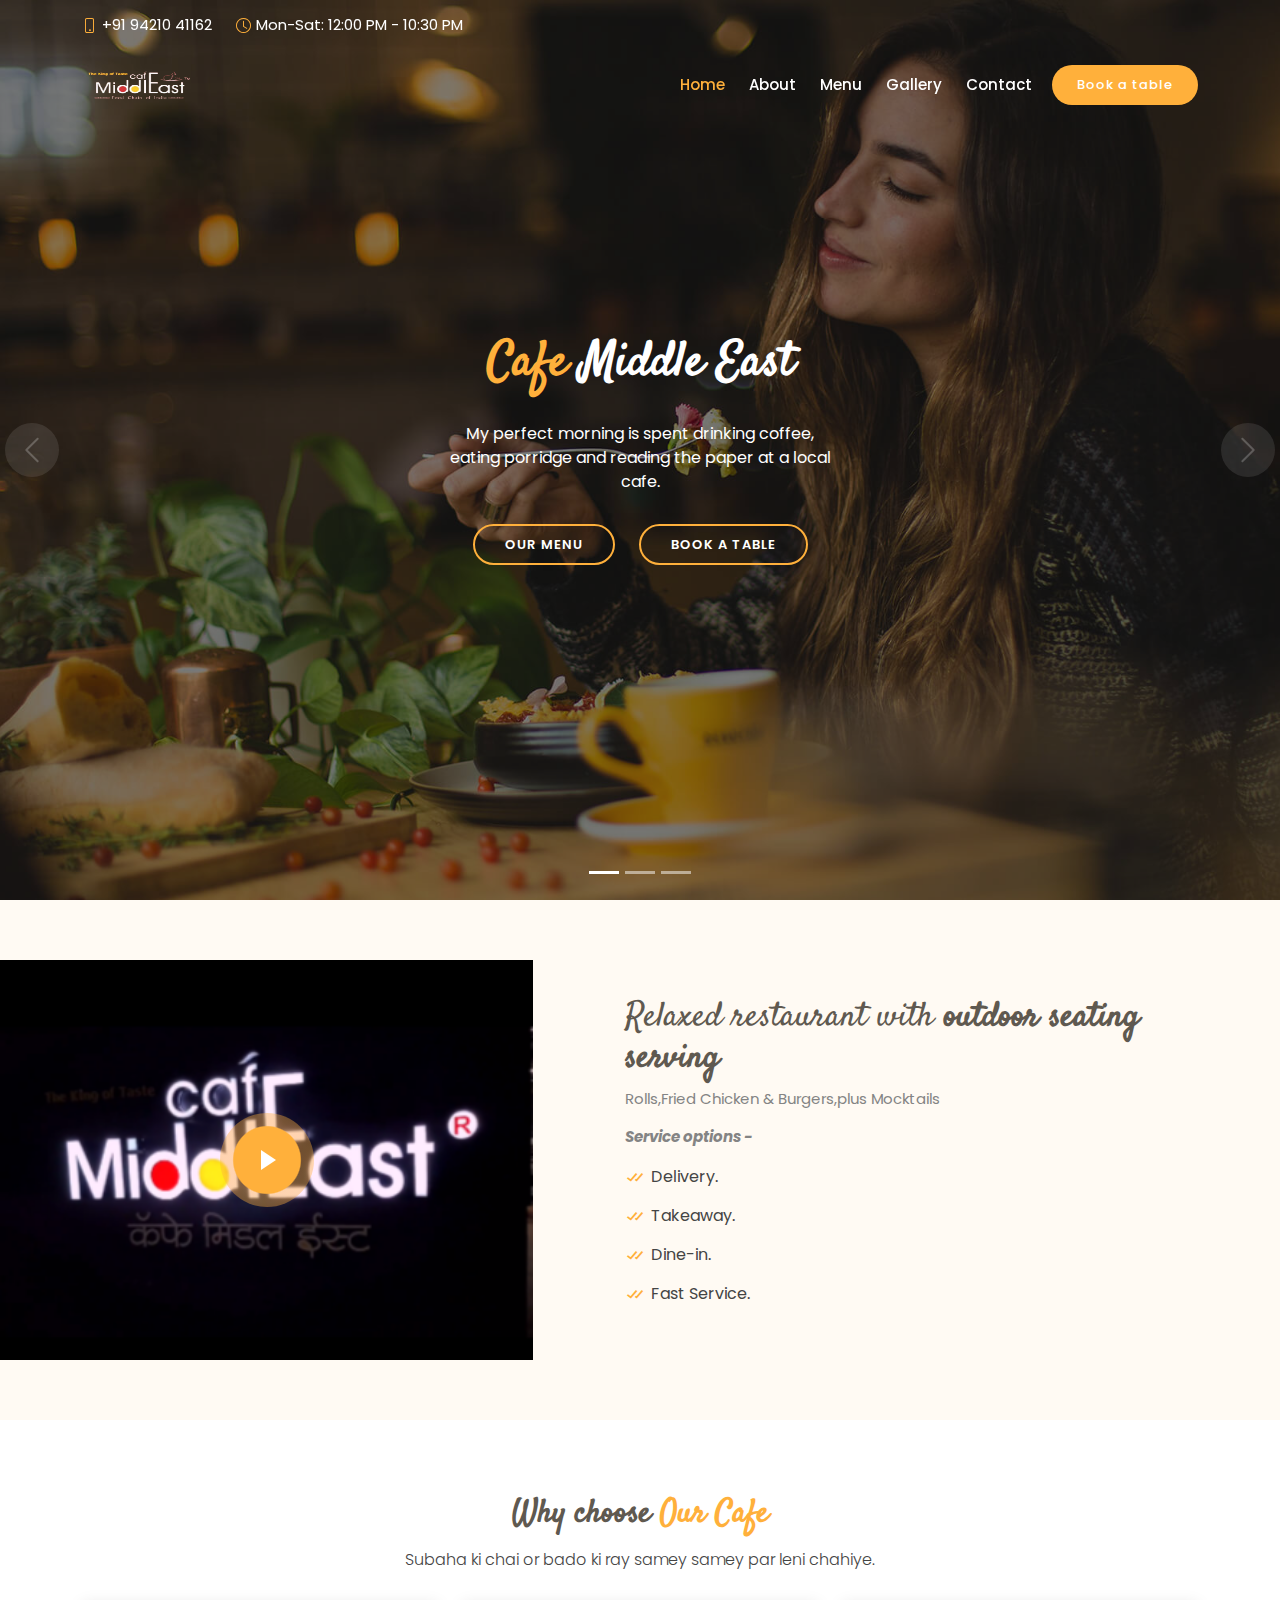
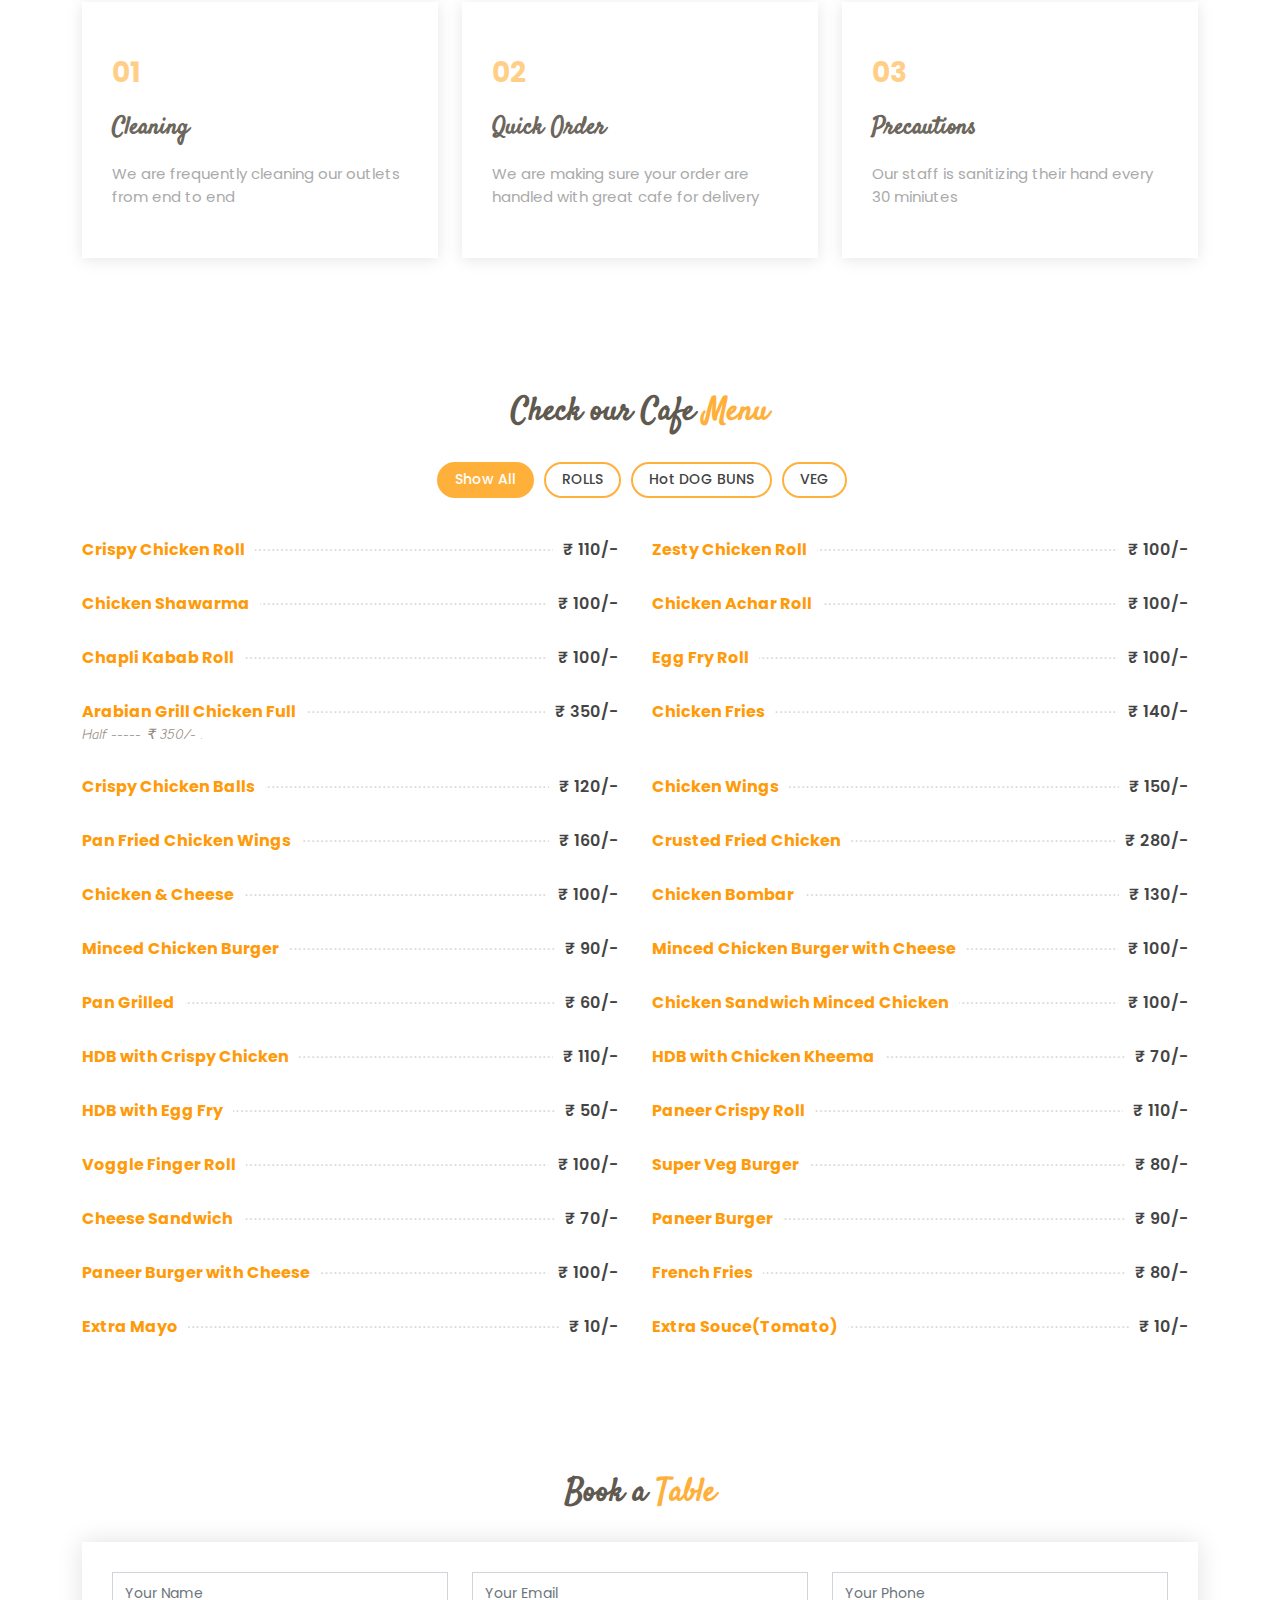
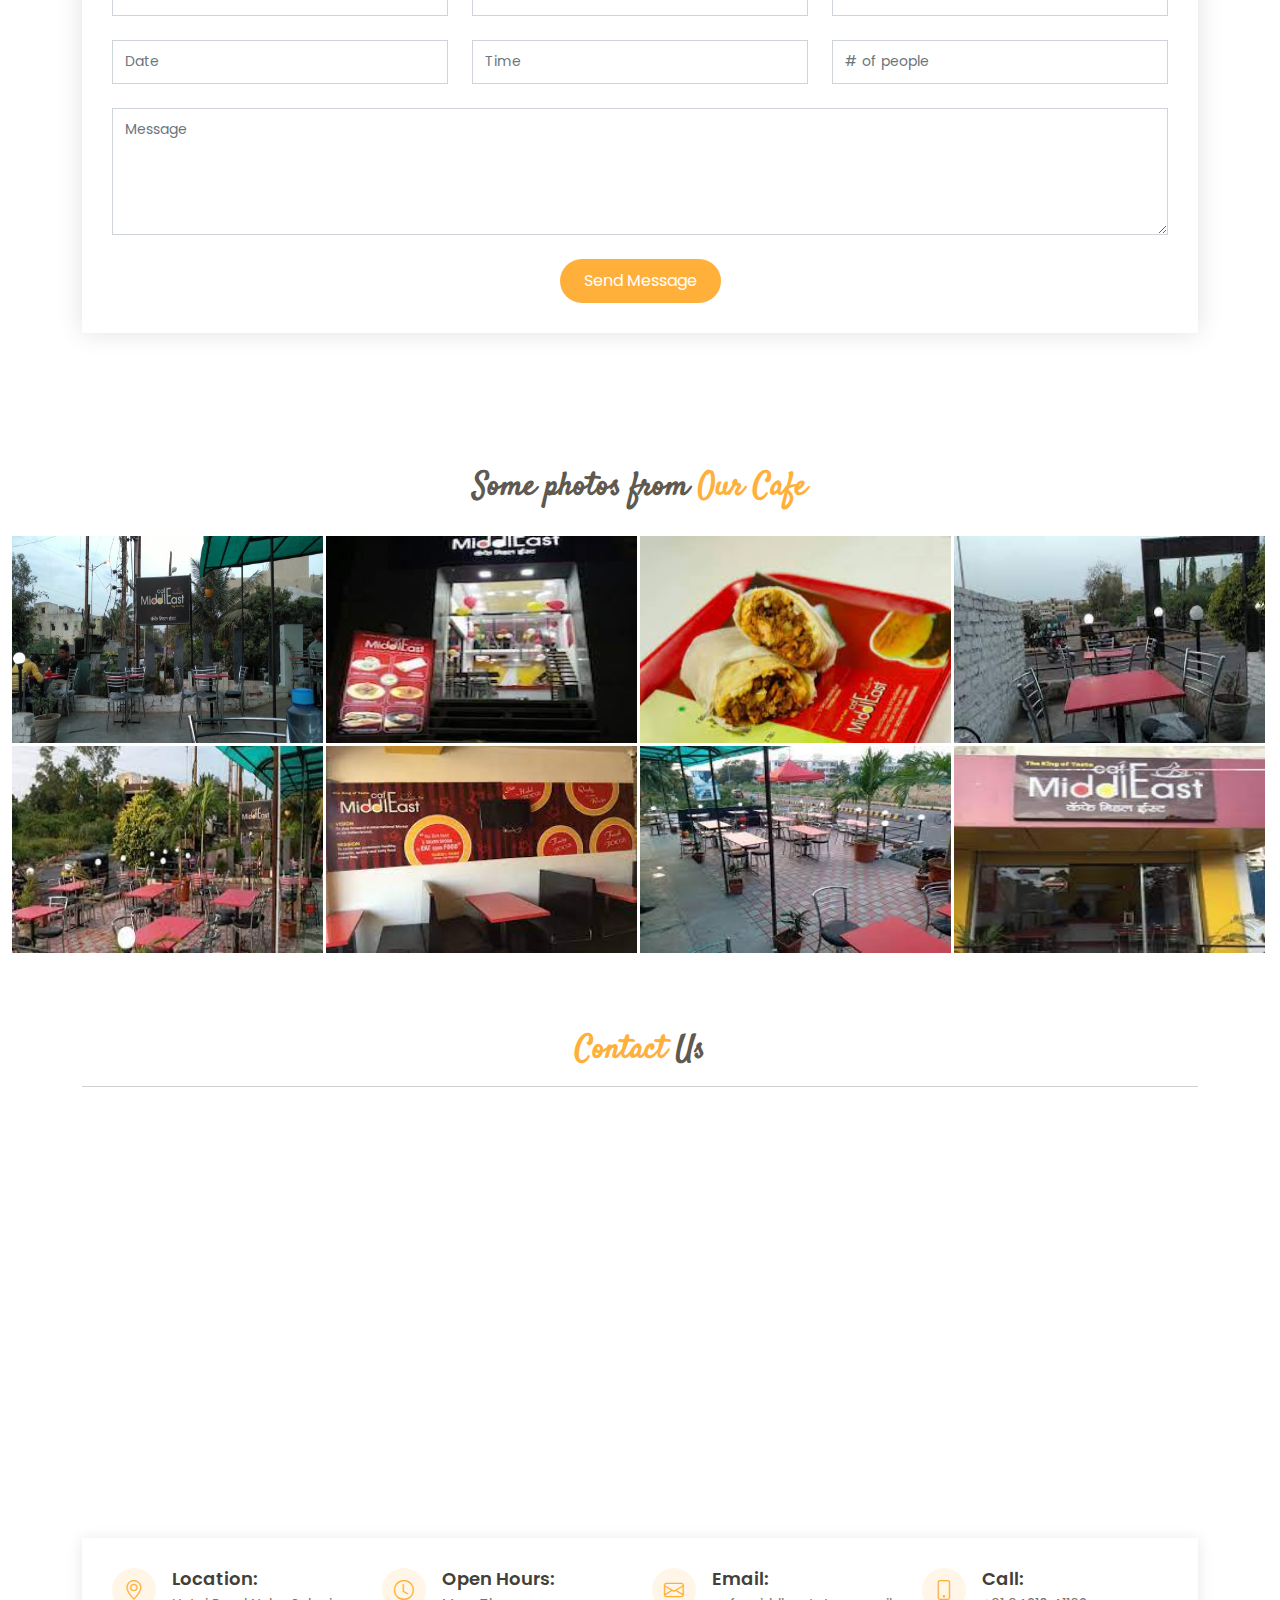
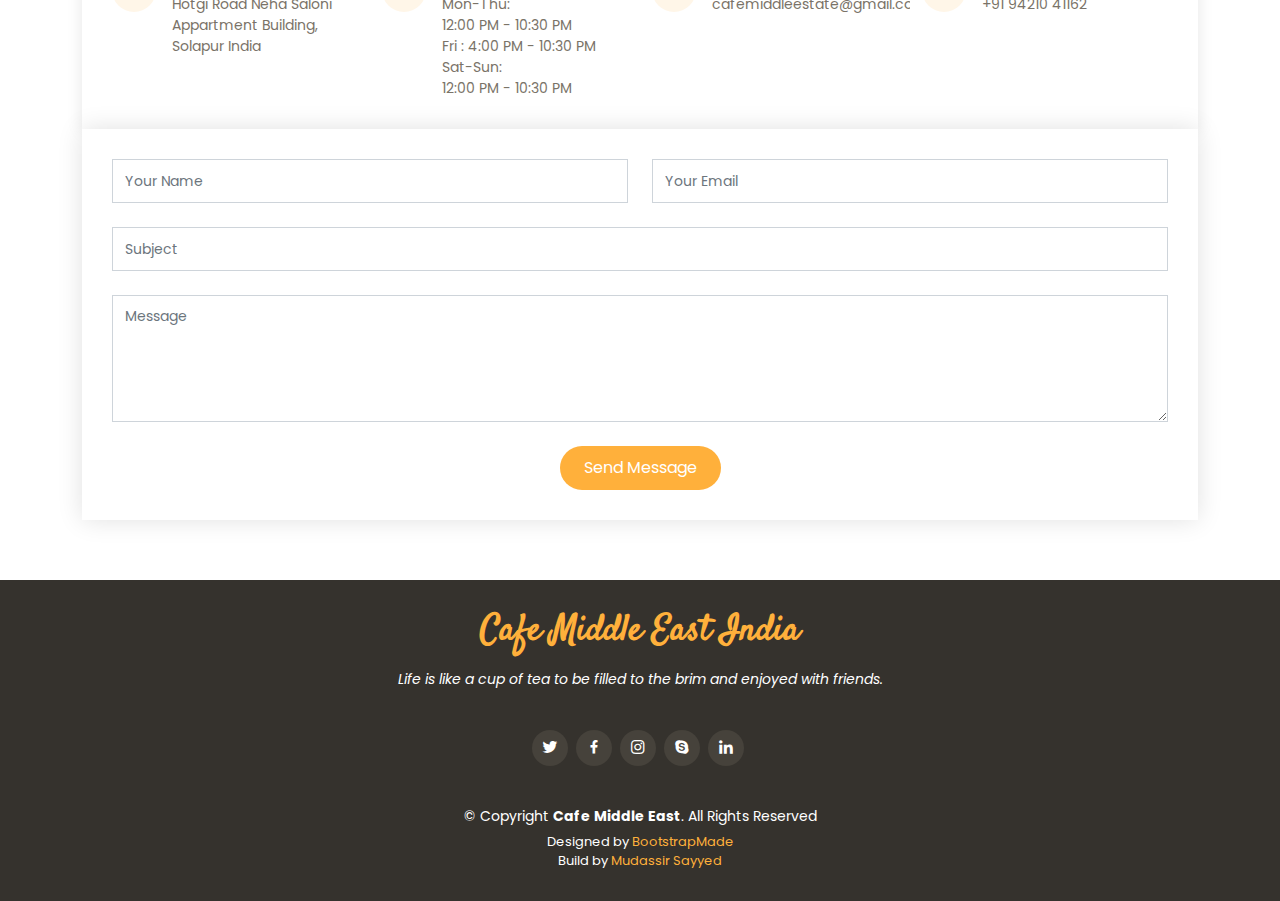
<file: index.html>
<!DOCTYPE html>
<html lang="en">

<head>
  <meta charset="utf-8">
  <meta content="width=device-width, initial-scale=1.0" name="viewport">

  <title>Cafe Middle East</title>
  <meta content="" name="description">
  <meta content="" name="keywords">

  <!-- Favicons -->
  <link href="assets/img/Picsart_22-01-24_17-47-52-878.png" rel="icon">
  <link href="assets/img/Picsart_22-01-24_17-47-52-878.png" rel="apple-touch-icon">

  <!-- font awesome -->
  <link rel="stylesheet" href="https://cdnjs.cloudflare.com/ajax/libs/font-awesome/6.0.0-beta3/css/all.min.css"
    integrity="sha512-Fo3rlrZj/k7ujTnHg4CGR2D7kSs0v4LLanw2qksYuRlEzO+tcaEPQogQ0KaoGN26/zrn20ImR1DfuLWnOo7aBA=="
    crossorigin="anonymous" referrerpolicy="no-referrer" />

  <!-- Google Fonts -->
  <link
    href="https://fonts.googleapis.com/css?family=Poppins:300,300i,400,400i,600,600i,700,700i|Satisfy|Comic+Neue:300,300i,400,400i,700,700i"
    rel="stylesheet">

  <!-- Vendor CSS Files -->
  <link href="assets/vendor/animate.css/animate.min.css" rel="stylesheet">
  <link href="assets/vendor/bootstrap/css/bootstrap.min.css" rel="stylesheet">
  <link href="assets/vendor/bootstrap-icons/bootstrap-icons.css" rel="stylesheet">
  <link href="assets/vendor/boxicons/css/boxicons.min.css" rel="stylesheet">
  <link href="assets/vendor/glightbox/css/glightbox.min.css" rel="stylesheet">
  <link href="assets/vendor/swiper/swiper-bundle.min.css" rel="stylesheet">

  <!-- Template Main CSS File -->
  <link href="assets/css/style.css" rel="stylesheet">

  <!-- =======================================================
  * Template Name: Delicious - v4.7.1
  * Template URL: https://bootstrapmade.com/delicious-free-restaurant-bootstrap-theme/
  * Author: BootstrapMade.com
  * License: https://bootstrapmade.com/license/
  ======================================================== -->
</head>

<body>

  <!-- ======= Top Bar ======= -->
  <section id="topbar" class="d-flex align-items-center fixed-top topbar-transparent">
    <div class="container-fluid container-xl d-flex align-items-center justify-content-center justify-content-lg-start">
      <i class="bi bi-phone d-flex align-items-center"><span>+91 94210 41162</span></i>
      <i class="bi bi-clock ms-4 d-none d-lg-flex align-items-center"><span>Mon-Sat: 12:00 PM - 10:30 PM</span></i>
    </div>
  </section>

  <!-- ======= Header ======= -->
  <header id="header" class="fixed-top d-flex align-items-center header-transparent">
    <div class="container-fluid container-xl d-flex align-items-center justify-content-between">

      <div class="logo me-auto">
        <a href="index.html"><img src="assets/img/middle .png" class="head-logo" alt=""></a>

        <!-- Uncomment below if you prefer to use an image logo -->
        <!-- <a href="index.html"><img src="assets/img/logo.png" alt="" class="img-fluid"></a>-->
      </div>

      <nav id="navbar" class="navbar order-last order-lg-0">
        <ul>
          <li><a class="nav-link scrollto active" href="#hero">Home</a></li>
          <li><a class="nav-link scrollto" href="#about">About</a></li>
          <li><a class="nav-link scrollto" href="#menu">Menu</a></li>
          <li><a class="nav-link scrollto" href="#gallery">Gallery</a></li>
          <li><a class="nav-link scrollto" href="#contact">Contact</a></li>
        </ul>
        <i class="bi bi-list mobile-nav-toggle"></i>
      </nav><!-- .navbar -->

      <a href="#book-a-table" class="book-a-table-btn scrollto">Book a table</a>

    </div>
  </header><!-- End Header -->

  <!-- ======= Hero Section ======= -->
  <section id="hero">
    <div class="hero-container">
      <div id="heroCarousel" data-bs-interval="5000" class="carousel slide carousel-fade" data-bs-ride="carousel">

        <ol class="carousel-indicators" id="hero-carousel-indicators"></ol>

        <div class="carousel-inner" role="listbox">

          <!-- Slide 1 -->
          <div class="carousel-item active" style="background-image: url(assets/img/slide/slide-1.jpg);">
            <div class="carousel-container">
              <div class="carousel-content">
                <h2 class="animate__animated animate__fadeInDown"><span>Cafe</span> Middle East</h2>
                <p class="animate__animated animate__fadeInUp">My perfect morning is spent drinking coffee, eating
                  porridge and reading the paper at a local cafe.</p>
                <div>
                  <a href="#menu" class="btn-menu animate__animated animate__fadeInUp scrollto">Our Menu</a>
                  <a href="#book-a-table" class="btn-book animate__animated animate__fadeInUp scrollto">Book a Table</a>
                </div>
              </div>
            </div>
          </div>

          <!-- Slide 2 -->
          <div class="carousel-item" style="background-image: url(assets/img/sl2.jpg);">
            <div class="carousel-container">
              <div class="carousel-content">
                <h2 class="animate__animated animate__fadeInDown"><span>Cafe</span> Middle East</h2>
                <p class="animate__animated animate__fadeInUp">I don't want to be famous. I like to be able to sit in a
                  cafe and watch the world go by and observe people.</p>
                <div>
                  <a href="#menu" class="btn-menu animate__animated animate__fadeInUp scrollto">Our Menu</a>
                  <a href="#book-a-table" class="btn-book animate__animated animate__fadeInUp scrollto">Book a Table</a>
                </div>
              </div>
            </div>
          </div>

          <!-- Slide 3 -->
          <div class="carousel-item" style="background-image: url(assets/img/sl3.jpg);">
            <div class="carousel-container">
              <div class="carousel-content">
                <h2 class="animate__animated animate__fadeInDown"><span>Cafe</span> Middle East</h2>
                <p class="animate__animated animate__fadeInUp">The most amazing thing is when you find yourself watching
                  someone in the cafe or something doing something weird. It's amazing what people do, isn't it, when
                  you just look at them, when you take the time to look.</p>
                <div>
                  <a href="#menu" class="btn-menu animate__animated animate__fadeInUp scrollto">Our Menu</a>
                  <a href="#book-a-table" class="btn-book animate__animated animate__fadeInUp scrollto">Book a Table</a>
                </div>
              </div>
            </div>
          </div>

        </div>

        <a class="carousel-control-prev" href="#heroCarousel" role="button" data-bs-slide="prev">
          <span class="carousel-control-prev-icon bi bi-chevron-left" aria-hidden="true"></span>
        </a>

        <a class="carousel-control-next" href="#heroCarousel" role="button" data-bs-slide="next">
          <span class="carousel-control-next-icon bi bi-chevron-right" aria-hidden="true"></span>
        </a>

      </div>
    </div>
  </section><!-- End Hero -->

  <main id="main">

    <!-- ======= About Section ======= -->
    <section id="about" class="about">
      <div class="container-fluid">

        <div class="row">

          <div class="col-lg-5 align-items-stretch video-box"
            style='background-image: url("assets/img/abou-east.png");'>
            <a href="https://www.instagram.com/p/CYjspWHBQDT/" target="_blank" class="venobox play-btn mb-4"
              data-vbtype="video" data-autoplay="true"></a>
          </div>

          <div class="col-lg-7 d-flex flex-column justify-content-center align-items-stretch">

            <div class="content">
              <h3>Relaxed restaurant with<strong> outdoor seating serving</strong></h3>
              <p>
                Rolls,Fried Chicken & Burgers,plus Mocktails
              </p>
              <p class="fst-italic">
                <strong>Service options -</strong>
              </p>
              <ul>
                <li><i class="bx bx-check-double"></i> Delivery.</li>
                <li><i class="bx bx-check-double"></i> Takeaway.</li>
                <li><i class="bx bx-check-double"></i> Dine-in.</li>
                <li><i class="bx bx-check-double"></i> Fast Service.</li>
              </ul>
              <!-- <p>
                Ullamco laboris nisi ut aliquip ex ea commodo consequat. Duis aute irure dolor in reprehenderit in voluptate
                velit esse cillum dolore eu fugiat nulla pariatur. Excepteur sint occaecat cupidatat non proident, sunt in
                culpa qui officia deserunt mollit anim id est laborum
              </p> -->
            </div>

          </div>

        </div>

      </div>
    </section> <!-- End About Section -->

    <!-- ======= Whu Us Section ======= -->
    <section id="why-us" class="why-us">
      <div class="container">

        <div class="section-title">
          <h2>Why choose <span>Our Cafe</span></h2>
          <p>Subaha ki chai or bado ki ray samey samey par leni chahiye.</p>
        </div>

        <div class="row">

          <div class="col-lg-4">
            <div class="box">
              <span>01</span>
              <h4>Cleaning</h4>
              <p>We are frequently cleaning our outlets from end to end</p>
            </div>
          </div>

          <div class="col-lg-4 mt-4 mt-lg-0">
            <div class="box">
              <span>02</span>
              <h4>Quick Order</h4>
              <p>We are making sure your order are handled with great cafe for delivery</p>
            </div>
          </div>

          <div class="col-lg-4 mt-4 mt-lg-0">
            <div class="box">
              <span>03</span>
              <h4> Precautions</h4>
              <p>Our staff is sanitizing their hand every 30 miniutes</p>
            </div>
          </div>

        </div>

      </div>
    </section><!-- End Whu Us Section -->

    <!-- ======= Menu Section ======= -->
    <section id="menu" class="menu">
      <div class="container">

        <div class="section-title">
          <h2>Check our Cafe <span>Menu</span></h2>
        </div>

        <div class="row">
          <div class="col-lg-12 d-flex justify-content-center">
            <ul id="menu-flters">
              <li data-filter="*" class="filter-active">Show All</li>
              <li data-filter=".filter-starters">ROLLS</li>
              <li data-filter=".filter-salads">Hot DOG BUNS</li>
              <li data-filter=".filter-specialty">VEG</li>
            </ul>
          </div>
        </div>

        <div class="row menu-container">

          <div class="col-lg-6 menu-item filter-starters">
            <div class="menu-content">
              <a href="#">Crispy Chicken Roll</a><span>&#8377 110/-</span>
            </div>
            <!-- <div class="menu-ingredients">
              A tall, mild 'milk coffee' (about 150-300 ml).
            </div> -->
          </div>

          <div class="col-lg-6 menu-item filter-starters">
            <div class="menu-content">
              <a href="#">Zesty Chicken Roll</a><span>&#8377 100/-</span>
            </div>
          </div>

          <div class="col-lg-6 menu-item filter-starters">
            <div class="menu-content">
              <a href="#">Chicken Shawarma</a><span>&#8377 100/-</span>
            </div>
          </div>

          <div class="col-lg-6 menu-item filter-starters">
            <div class="menu-content">
              <a href="#">Chicken Achar Roll</a><span>&#8377 100/-</span>
            </div>
          </div>

          <div class="col-lg-6 menu-item filter-starters">
            <div class="menu-content">
              <a href="#">Chapli Kabab Roll</a><span>&#8377 100/-</span>
            </div>
          </div>

          <div class="col-lg-6 menu-item filter-starters">
            <div class="menu-content">
              <a href="#">Egg Fry Roll</a><span>&#8377 100/-</span>
            </div>
          </div>

          <div class="col-lg-6 menu-item filter-starters">
            <div class="menu-content">
              <a href="#">Arabian Grill Chicken Full</a><span>&#8377 350/-</span>
            </div>
            <div class="menu-ingredients">
              Half ----- &#8377 350/- .
            </div>
          </div>

          <div class="col-lg-6 menu-item filter-starters">
            <div class="menu-content">
              <a href="#">Chicken Fries</a><span>&#8377 140/-</span>
            </div>
          </div>

          <div class="col-lg-6 menu-item filter-starters">
            <div class="menu-content">
              <a href="#">Crispy Chicken Balls</a><span>&#8377 120/-</span>
            </div>
          </div>

          <div class="col-lg-6 menu-item filter-starters">
            <div class="menu-content">
              <a href="#">Chicken Wings</a><span>&#8377 150/-</span>
            </div>
          </div>

          <div class="col-lg-6 menu-item filter-starters">
            <div class="menu-content">
              <a href="#">Pan Fried Chicken Wings</a><span>&#8377 160/-</span>
            </div>
          </div>

          <div class="col-lg-6 menu-item filter-starters">
            <div class="menu-content">
              <a href="#">Crusted Fried Chicken</a><span>&#8377 280/-</span>
            </div>
          </div>
          <div class="col-lg-6 menu-item filter-starters">
            <div class="menu-content">
              <a href="#">Chicken & Cheese</a><span>&#8377 100/-</span>
            </div>
          </div>

          <div class="col-lg-6 menu-item filter-starters">
            <div class="menu-content">
              <a href="#">Chicken Bombar</a><span>&#8377 130/-</span>
            </div>
          </div>

          <div class="col-lg-6 menu-item filter-starters">
            <div class="menu-content">
              <a href="#">Minced Chicken Burger</a><span>&#8377 90/-</span>
            </div>
          </div>

          <div class="col-lg-6 menu-item filter-starters">
            <div class="menu-content">
              <a href="#">Minced Chicken Burger with Cheese</a><span>&#8377 100/-</span>
            </div>
          </div>

          <div class="col-lg-6 menu-item filter-starters">
            <div class="menu-content">
              <a href="#">Pan Grilled</a><span>&#8377 60/-</span>
            </div>
          </div>

          <div class="col-lg-6 menu-item filter-starters">
            <div class="menu-content">
              <a href="#">Chicken Sandwich Minced Chicken </a><span>&#8377 100/-</span>
            </div>
          </div>

          <div class="col-lg-6 menu-item filter-salads">
            <div class="menu-content">
              <a href="#">HDB with Crispy Chicken</a><span>&#8377 110/-</span>
            </div>
          </div>

          <div class="col-lg-6 menu-item filter-salads">
            <div class="menu-content">
              <a href="#">HDB with Chicken Kheema</a><span>&#8377 70/-</span>
            </div>
          </div>

          <div class="col-lg-6 menu-item filter-salads">
            <div class="menu-content">
              <a href="#">HDB with Egg Fry</a><span>&#8377 50/-</span>
            </div>
          </div>

          <div class="col-lg-6 menu-item filter-specialty">
            <div class="menu-content">
              <a href="#">Paneer Crispy Roll</a><span>&#8377 110/-</span>
            </div>
          </div>

          <div class="col-lg-6 menu-item filter-specialty">
            <div class="menu-content">
              <a href="#">Voggle Finger Roll</a><span>&#8377 100/-</span>
            </div>
          </div>

          <div class="col-lg-6 menu-item filter-specialty">
            <div class="menu-content">
              <a href="#">Super Veg Burger</a><span>&#8377 80/-</span>
            </div>
          </div>

          <div class="col-lg-6 menu-item filter-specialty">
            <div class="menu-content">
              <a href="#">Cheese Sandwich</a><span>&#8377 70/-</span>
            </div>
          </div>

          <div class="col-lg-6 menu-item filter-specialty">
            <div class="menu-content">
              <a href="#">Paneer Burger</a><span>&#8377 90/-</span>
            </div>
          </div>

          <div class="col-lg-6 menu-item filter-specialty">
            <div class="menu-content">
              <a href="#">Paneer Burger with Cheese</a><span>&#8377 100/-</span>
            </div>
          </div>

          <div class="col-lg-6 menu-item filter-specialty">
            <div class="menu-content">
              <a href="#">French Fries</a><span>&#8377 80/-</span>
            </div>
          </div>

          <div class="col-lg-6 menu-item filter-specialty">
            <div class="menu-content">
              <a href="#">Extra Mayo</a><span>&#8377 10/-</span>
            </div>
          </div>

          <div class="col-lg-6 menu-item filter-specialty">
            <div class="menu-content">
              <a href="#">Extra Souce(Tomato)</a><span>&#8377 10/-</span>
            </div>
          </div>

        </div>

      </div>
    </section><!-- End Menu Section -->



    <!-- ======= Book A Table Section ======= -->
    <section id="book-a-table" class="book-a-table">
      <div class="container">

        <div class="section-title">
          <h2>Book a <span>Table</span></h2>
          <!-- <p>Zindagi Bahot Choti hai.Khushi se Ji Lo,Hello Friends Chai Pee Lo. </p> -->
        </div>

        <form action="forms/book-a-table.php" method="post" role="form" class="php-email-form">
          <div class="row">
            <div class="col-lg-4 col-md-6 form-group">
              <input type="text" name="name" class="form-control" id="name" placeholder="Your Name" data-rule="minlen:4"
                data-msg="Please enter at least 4 chars">
              <div class="validate"></div>
            </div>
            <div class="col-lg-4 col-md-6 form-group mt-3 mt-md-0">
              <input type="email" class="form-control" name="email" id="email" placeholder="Your Email"
                data-rule="email" data-msg="Please enter a valid email">
              <div class="validate"></div>
            </div>
            <div class="col-lg-4 col-md-6 form-group mt-3 mt-md-0">
              <input type="text" class="form-control" name="phone" id="phone" placeholder="Your Phone"
                data-rule="minlen:4" data-msg="Please enter at least 4 chars">
              <div class="validate"></div>
            </div>
            <div class="col-lg-4 col-md-6 form-group mt-3">
              <input type="text" name="date" class="form-control" id="date" placeholder="Date" data-rule="minlen:4"
                data-msg="Please enter at least 4 chars">
              <div class="validate"></div>
            </div>
            <div class="col-lg-4 col-md-6 form-group mt-3">
              <input type="text" class="form-control" name="time" id="time" placeholder="Time" data-rule="minlen:4"
                data-msg="Please enter at least 4 chars">
              <div class="validate"></div>
            </div>
            <div class="col-lg-4 col-md-6 form-group mt-3">
              <input type="number" class="form-control" name="people" id="people" placeholder="# of people"
                data-rule="minlen:1" data-msg="Please enter at least 1 chars">
              <div class="validate"></div>
            </div>
          </div>
          <div class="form-group mt-3">
            <textarea class="form-control" name="message" rows="5" placeholder="Message"></textarea>
            <div class="validate"></div>
          </div>
          <div class="mb-3">
            <div class="loading">Loading</div>
            <div class="error-message"></div>
            <div class="sent-message">Your booking request was sent. We will call back or send an Email to confirm your
              reservation. Thank you!</div>
          </div>
          <div class="text-center"><button type="submit">Send Message</button></div>
        </form>

      </div>
    </section><!-- End Book A Table Section -->

    <!-- ======= Gallery Section ======= -->
    <section id="gallery" class="gallery">
      <div class="container-fluid">

        <div class="section-title">
          <h2>Some photos from <span>Our Cafe</span></h2>
        </div>

        <div class="row g-0">

          <div class="col-lg-3 col-md-4">
            <div class="gallery-item">
              <a href="assets/img/gallery/pic1.jpg" class="gallery-lightbox">
                <img src="assets/img/gallery/pic1.jpg" alt="" class="img-fluid pic2">
              </a>
            </div>
          </div>

          <div class="col-lg-3 col-md-4">
            <div class="gallery-item">
              <a href="assets/img/gallery/pic2.jpg" class="gallery-lightbox">
                <img src="assets/img/gallery/pic2.jpg" alt="" class="img-fluid pic2">
              </a>
            </div>
          </div>

          <div class="col-lg-3 col-md-4">
            <div class="gallery-item">
              <a href="assets/img/gallery/pic3.jpg" class="gallery-lightbox">
                <img src="assets/img/gallery/pic3.jpg" alt="" class="img-fluid pic2">
              </a>
            </div>
          </div>

          <div class="col-lg-3 col-md-4">
            <div class="gallery-item">
              <a href="assets/img/gallery/pic4.jpg" class="gallery-lightbox">
                <img src="assets/img/gallery/pic4.jpg" alt="" class="img-fluid pic2">
              </a>
            </div>
          </div>

          <div class="col-lg-3 col-md-4">
            <div class="gallery-item">
              <a href="assets/img/gallery/pic5.jpg "class="gallery-lightbox">
                <img src="assets/img/gallery/pic5.jpg" alt="" class="img-fluid pic2">
              </a>
            </div>
          </div>

          <div class="col-lg-3 col-md-4">
            <div class="gallery-item">
              <a href="assets/img/gallery/pic8.jpg" class="gallery-lightbox">
                <img src="assets/img/gallery/pic8.jpg" alt="" class="img-fluid pic2">
              </a>
            </div>
          </div>

          <div class="col-lg-3 col-md-4">
            <div class="gallery-item">
              <a href="assets/img/gallery/pic7.jpg" class="gallery-lightbox">
                <img src="assets/img/gallery/pic7.jpg" alt="" class="img-fluid pic2">
              </a>
            </div>
          </div>

          <div class="col-lg-3 col-md-4">
            <div class="gallery-item">
              <a href="assets/img/gallery/pic-6.jpg" class="gallery-lightbox">
                <img src="assets/img/gallery/pic6.jpg" alt="" class="img-fluid pic2">
              </a>
            </div>
          </div>

        </div>

      </div>
    </section><!-- End Gallery Section -->


    <!-- ======= Contact Section ======= -->
    <section id="contact" class="contact">
      <div class="container">

        <div class="section-title">
          <h2><span>Contact</span> Us</h2>
          <hr>
        </div>
      </div>

      <div class="map">
          <iframe style="border:0; width: 100%; height: 350px"; src="https://www.google.com/maps/embed?pb=!1m18!1m12!1m3!1d1066.9433823678644!2d75.91833087030496!3d17.642878976284226!2m3!1f0!2f0!3f0!3m2!1i1024!2i768!4f13.1!3m3!1m2!1s0x3bc5da1116b02179%3A0x7e3140a316320a68!2sCafe%20Middle%20East!5e0!3m2!1sen!2sin!4v1643096116870!5m2!1sen!2sin" width="600" height="450" style="border:0;" allowfullscreen="" loading="lazy"></iframe>
      </div>

      <div class="container mt-5">

        <div class="info-wrap">
          <div class="row">
            <div class="col-lg-3 col-md-6 info">
              <i class="bi bi-geo-alt"></i>
              <h4>Location:</h4>
              <p>Hotgi Road Neha Saloni Appartment Building, Solapur India</p>
            </div>

            <div class="col-lg-3 col-md-6 info mt-4 mt-lg-0">
              <i class="bi bi-clock"></i>
              <h4>Open Hours:</h4>
              <p>Mon-Thu:<br>12:00 PM - 10:30 PM</p>
              <p>Fri : 4:00 PM - 10:30 PM</p>
              <p>Sat-Sun:<br>12:00 PM - 10:30 PM</p>
            </div>

            <div class="col-lg-3 col-md-6 info mt-4 mt-lg-0">
              <i class="bi bi-envelope"></i>
              <h4>Email:</h4>
              <p>cafemiddleestate@gmail.com</p>
            </div>

            <div class="col-lg-3 col-md-6 info mt-4 mt-lg-0">
              <i class="bi bi-phone"></i>
              <h4>Call:</h4>
              <p>+91 94210 41162</p>
            </div>
          </div>
        </div>

        <form action="forms/contact.php" method="post" role="form" class="php-email-form">
          <div class="row">
            <div class="col-md-6 form-group">
              <input type="text" name="name" class="form-control" id="name" placeholder="Your Name" required>
            </div>
            <div class="col-md-6 form-group mt-3 mt-md-0">
              <input type="email" class="form-control" name="email" id="email" placeholder="Your Email" required>
            </div>
          </div>
          <div class="form-group mt-3">
            <input type="text" class="form-control" name="subject" id="subject" placeholder="Subject" required>
          </div>
          <div class="form-group mt-3">
            <textarea class="form-control" name="message" rows="5" placeholder="Message" required></textarea>
          </div>
          <div class="my-3">
            <div class="loading">Loading</div>
            <div class="error-message"></div>
            <div class="sent-message">Your message has been sent. Thank you!</div>
          </div>
          <div class="text-center"><button type="submit">Send Message</button></div>
        </form>

      </div>
    </section><!-- End Contact Section -->

  </main><!-- End #main -->

  <!-- ======= Footer ======= -->
  <footer id="footer">
    <div class="container">
      <h3>Cafe Middle East India <i class="fas fa-mug-hot"></i></h3>
      <p>Life is like a cup of tea to be filled to the brim and enjoyed with friends. </p>
      <div class="social-links">
        <a href="#" class="twitter"><i class="bx bxl-twitter"></i></a>
        <a href="#" class="facebook"><i class="bx bxl-facebook"></i></a>
        <a href="https://www.instagram.com/cafemiddleeast/?hl=en" target="_blank" class="instagram"><i class="bx bxl-instagram"></i></a>
        <a href="#" class="google-plus"><i class="bx bxl-skype"></i></a>
        <a href="#" class="linkedin"><i class="bx bxl-linkedin"></i></a>
      </div>
      <div class="copyright">
        &copy; Copyright <strong><span>Cafe Middle East</span></strong>. All Rights Reserved
      </div>
      <div class="credits">
        <!-- All the links in the footer should remain intact. -->
        <!-- You can delete the links only if you purchased the pro version. -->
        <!-- Licensing information: https://bootstrapmade.com/license/ -->
        <!-- Purchase the pro version with working PHP/AJAX contact form: https://bootstrapmade.com/delicious-free-restaurant-bootstrap-theme/ -->
        Designed by <a href="https://bootstrapmade.com/">BootstrapMade</a>
        <br>
        Build by <a href="https://3eingms.github.io/Modern-Portfolio/" target="_blank">Mudassir Sayyed</a>
      </div>
    </div>
  </footer><!-- End Footer -->

  <a href="#" class="back-to-top d-flex align-items-center justify-content-center"><i
      class="bi bi-arrow-up-short"></i></a>

  <!-- Vendor JS Files -->
  <script src="assets/vendor/bootstrap/js/bootstrap.bundle.min.js"></script>
  <script src="assets/vendor/glightbox/js/glightbox.min.js"></script>
  <script src="assets/vendor/isotope-layout/isotope.pkgd.min.js"></script>
  <script src="assets/vendor/swiper/swiper-bundle.min.js"></script>
  <script src="assets/vendor/php-email-form/validate.js"></script>

  <!-- Template Main JS File -->
  <script src="assets/js/main.js"></script>

</body>

</html>
</file>
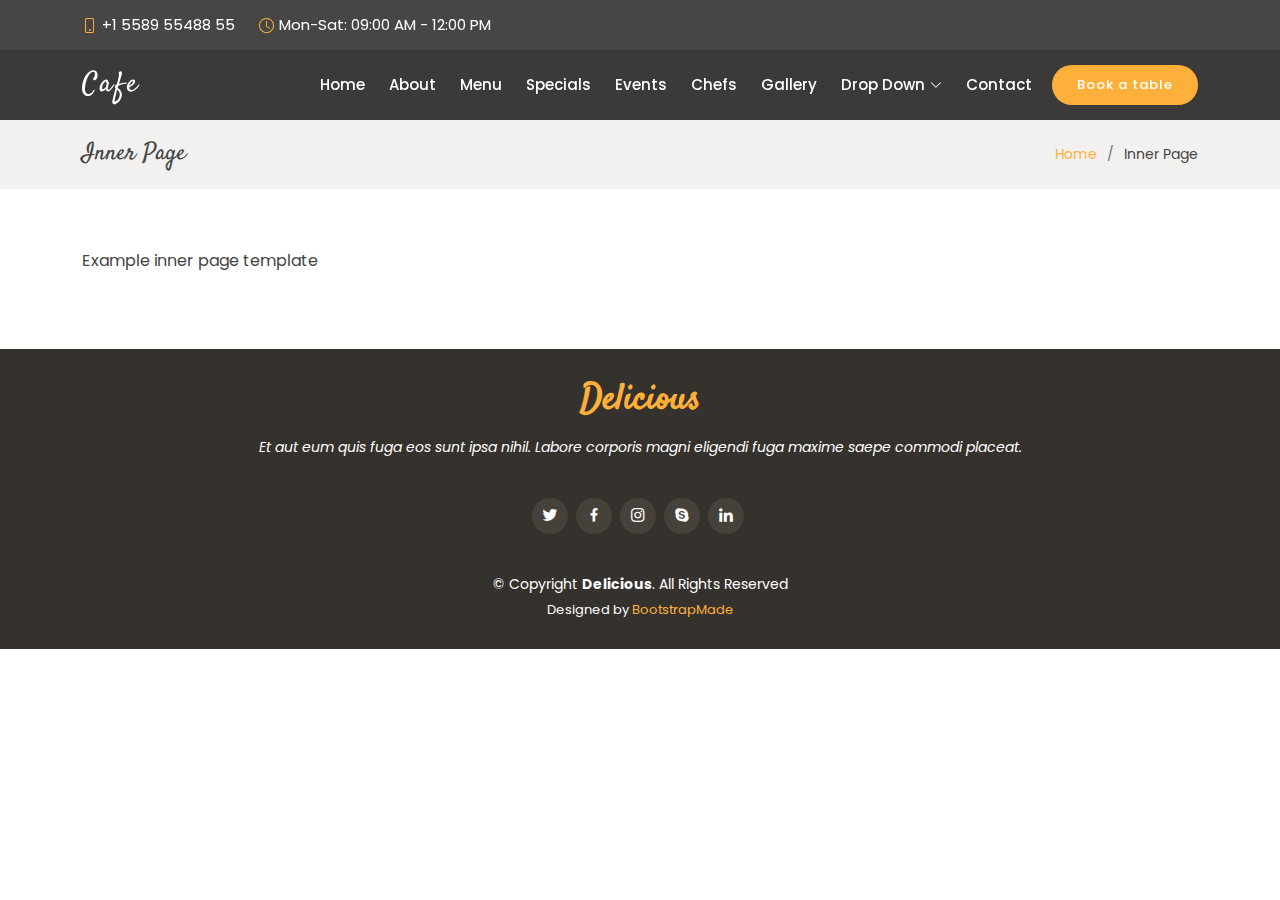
<file: inner-page.html>
<!DOCTYPE html>
<html lang="en">

<head>
  <meta charset="utf-8">
  <meta content="width=device-width, initial-scale=1.0" name="viewport">

  <title>Inner Page - Delicious Bootstrap Template</title>
  <meta content="" name="description">
  <meta content="" name="keywords">

  <!-- Favicons -->
  <link href="assets/img/favicon.png" rel="icon">
  <link href="assets/img/apple-touch-icon.png" rel="apple-touch-icon">

  <!-- Google Fonts -->
  <link href="https://fonts.googleapis.com/css?family=Poppins:300,300i,400,400i,600,600i,700,700i|Satisfy|Comic+Neue:300,300i,400,400i,700,700i" rel="stylesheet">

  <!-- Vendor CSS Files -->
  <link href="assets/vendor/animate.css/animate.min.css" rel="stylesheet">
  <link href="assets/vendor/bootstrap/css/bootstrap.min.css" rel="stylesheet">
  <link href="assets/vendor/bootstrap-icons/bootstrap-icons.css" rel="stylesheet">
  <link href="assets/vendor/boxicons/css/boxicons.min.css" rel="stylesheet">
  <link href="assets/vendor/glightbox/css/glightbox.min.css" rel="stylesheet">
  <link href="assets/vendor/swiper/swiper-bundle.min.css" rel="stylesheet">

  <!-- Template Main CSS File -->
  <link href="assets/css/style.css" rel="stylesheet">

  <!-- =======================================================
  * Template Name: Delicious - v4.7.1
  * Template URL: https://bootstrapmade.com/delicious-free-restaurant-bootstrap-theme/
  * Author: BootstrapMade.com
  * License: https://bootstrapmade.com/license/
  ======================================================== -->
</head>

<body>

  <!-- ======= Top Bar ======= -->
  <section id="topbar" class="d-flex align-items-center fixed-top ">
    <div class="container-fluid container-xl d-flex align-items-center justify-content-center justify-content-lg-start">
      <i class="bi bi-phone d-flex align-items-center"><span>+1 5589 55488 55</span></i>
      <i class="bi bi-clock ms-4 d-none d-lg-flex align-items-center"><span>Mon-Sat: 09:00 AM - 12:00 PM</span></i>
    </div>
  </section>

  <!-- ======= Header ======= -->
  <header id="header" class="fixed-top d-flex align-items-center ">
    <div class="container-fluid container-xl d-flex align-items-center justify-content-between">

      <div class="logo me-auto">
        <h1><a href="index.html">Cafe</a></h1>
        <!-- Uncomment below if you prefer to use an image logo -->
        <!-- <a href="index.html"><img src="assets/img/logo.png" alt="" class="img-fluid"></a>-->
      </div>

      <nav id="navbar" class="navbar order-last order-lg-0">
        <ul>
          <li><a class="nav-link scrollto " href="#hero">Home</a></li>
          <li><a class="nav-link scrollto" href="#about">About</a></li>
          <li><a class="nav-link scrollto" href="#menu">Menu</a></li>
          <li><a class="nav-link scrollto" href="#specials">Specials</a></li>
          <li><a class="nav-link scrollto" href="#events">Events</a></li>
          <li><a class="nav-link scrollto" href="#chefs">Chefs</a></li>
          <li><a class="nav-link scrollto" href="#gallery">Gallery</a></li>
          <li class="dropdown"><a href="#"><span>Drop Down</span> <i class="bi bi-chevron-down"></i></a>
            <ul>
              <li><a href="#">Drop Down 1</a></li>
              <li class="dropdown"><a href="#"><span>Deep Drop Down</span> <i class="bi bi-chevron-right"></i></a>
                <ul>
                  <li><a href="#">Deep Drop Down 1</a></li>
                  <li><a href="#">Deep Drop Down 2</a></li>
                  <li><a href="#">Deep Drop Down 3</a></li>
                  <li><a href="#">Deep Drop Down 4</a></li>
                  <li><a href="#">Deep Drop Down 5</a></li>
                </ul>
              </li>
              <li><a href="#">Drop Down 2</a></li>
              <li><a href="#">Drop Down 3</a></li>
              <li><a href="#">Drop Down 4</a></li>
            </ul>
          </li>
          <li><a class="nav-link scrollto" href="#contact">Contact</a></li>
        </ul>
        <i class="bi bi-list mobile-nav-toggle"></i>
      </nav><!-- .navbar -->

      <a href="#book-a-table" class="book-a-table-btn scrollto">Book a table</a>

    </div>
  </header><!-- End Header -->

  <main id="main">

    <!-- ======= Breadcrumbs Section ======= -->
    <section class="breadcrumbs">
      <div class="container">

        <div class="d-flex justify-content-between align-items-center">
          <h2>Inner Page</h2>
          <ol>
            <li><a href="index.html">Home</a></li>
            <li>Inner Page</li>
          </ol>
        </div>

      </div>
    </section><!-- End Breadcrumbs Section -->

    <section class="inner-page">
      <div class="container">
        <p>
          Example inner page template
        </p>
      </div>
    </section>

  </main><!-- End #main -->

  <!-- ======= Footer ======= -->
  <footer id="footer">
    <div class="container">
      <h3>Delicious</h3>
      <p>Et aut eum quis fuga eos sunt ipsa nihil. Labore corporis magni eligendi fuga maxime saepe commodi placeat.</p>
      <div class="social-links">
        <a href="#" class="twitter"><i class="bx bxl-twitter"></i></a>
        <a href="#" class="facebook"><i class="bx bxl-facebook"></i></a>
        <a href="#" class="instagram"><i class="bx bxl-instagram"></i></a>
        <a href="#" class="google-plus"><i class="bx bxl-skype"></i></a>
        <a href="#" class="linkedin"><i class="bx bxl-linkedin"></i></a>
      </div>
      <div class="copyright">
        &copy; Copyright <strong><span>Delicious</span></strong>. All Rights Reserved
      </div>
      <div class="credits">
        <!-- All the links in the footer should remain intact. -->
        <!-- You can delete the links only if you purchased the pro version. -->
        <!-- Licensing information: https://bootstrapmade.com/license/ -->
        <!-- Purchase the pro version with working PHP/AJAX contact form: https://bootstrapmade.com/delicious-free-restaurant-bootstrap-theme/ -->
        Designed by <a href="https://bootstrapmade.com/">BootstrapMade</a>
      </div>
    </div>
  </footer><!-- End Footer -->

  <a href="#" class="back-to-top d-flex align-items-center justify-content-center"><i class="bi bi-arrow-up-short"></i></a>

  <!-- Vendor JS Files -->
  <script src="assets/vendor/bootstrap/js/bootstrap.bundle.min.js"></script>
  <script src="assets/vendor/glightbox/js/glightbox.min.js"></script>
  <script src="assets/vendor/isotope-layout/isotope.pkgd.min.js"></script>
  <script src="assets/vendor/swiper/swiper-bundle.min.js"></script>
  <script src="assets/vendor/php-email-form/validate.js"></script>

  <!-- Template Main JS File -->
  <script src="assets/js/main.js"></script>

</body>

</html>
</file>
<file: assets/css/style.css>
/**
* Template Name: Delicious - v4.7.1
* Template URL: https://bootstrapmade.com/delicious-free-restaurant-bootstrap-theme/
* Author: BootstrapMade.com
* License: https://bootstrapmade.com/license/
*/

/*--------------------------------------------------------------
# General
--------------------------------------------------------------*/
body {
  font-family: "Poppins", sans-serif;
  color: #444444;
}

a {
  text-decoration: none;
  color: #ffb03b;
}

a:hover {
  color: #ffc56e;
  text-decoration: none;
}

h1, h2, h3, h4, h5, h6 {
  font-family: "Satisfy", sans-serif;
}

/*--------------------------------------------------------------
# Back to top button
--------------------------------------------------------------*/
.back-to-top {
  position: fixed;
  visibility: hidden;
  opacity: 0;
  right: 15px;
  bottom: 15px;
  z-index: 996;
  background: #ffb03b;
  width: 40px;
  height: 40px;
  border-radius: 50px;
  transition: all 0.4s;
}
.back-to-top i {
  font-size: 28px;
  color: #fff;
  line-height: 0;
}
.back-to-top:hover {
  background: #ffc064;
  color: #fff;
}
.back-to-top.active {
  visibility: visible;
  opacity: 1;
}

/*--------------------------------------------------------------
# Top Bar
--------------------------------------------------------------*/
#topbar {
  padding: 0;
  font-size: 15px;
  height: 50px;
  transition: all 0.5s;
  background: rgba(26, 24, 22, 0.8);
  z-index: 996;
  color: rgba(255, 255, 255, 0.7);
}
#topbar.topbar-transparent {
  background: transparent;
}
#topbar.topbar-scrolled {
  top: -50px;
}
#topbar i {
  color: #ffb03b;
  line-height: 0;
}
#topbar i span {
  color: #fff;
  font-style: normal;
  padding-left: 5px;
}


/*--------------------------------------------------------------
# Header
--------------------------------------------------------------*/
#header {
  top: 50px;
  height: 70px;
  z-index: 997;
  transition: all 0.5s;
  padding: 10px 0;
  background: rgba(26, 24, 22, 0.85);
}
#header.header-transparent {
  background: transparent;
}
#header.header-scrolled {
  top: 0;
  background: rgba(26, 24, 22, 0.85);
}
#header .logo h1 {
  font-size: 28px;
  margin: 0;
  line-height: 1;
  font-weight: 400;
  letter-spacing: 3px;
}
#header .logo h1 a, #header .logo h1 a:hover {
  color: #fff;
  text-decoration: none;
}
#header .logo img {
  padding: 0;
  margin: 0;
  max-height: 40px;
}

/*--------------------------------------------------------------
# Book a table button Menu
--------------------------------------------------------------*/
.book-a-table-btn {
  background: #ffb03b;
  color: #fff;
  border-radius: 50px;
  margin: 0 0 0 20px;
  padding: 10px 25px;
  font-size: 13px;
  font-weight: 500;
  letter-spacing: 1px;
  transition: 0.3s;
  white-space: nowrap;
}
.book-a-table-btn:hover {
  background: #ffa012;
  color: #fff;
}
@media (max-width: 992px) {
  .book-a-table-btn {
    margin: 0 15px 0 0;
    padding: 8px 20px;
    letter-spacing: 1px;
  }
}

/*--------------------------------------------------------------
# Navigation Menu
--------------------------------------------------------------*/
/**
* Desktop Navigation 
*/
.navbar {
  padding: 0;
}
.navbar ul {
  margin: 0;
  padding: 0;
  display: flex;
  list-style: none;
  align-items: center;
}
.navbar li {
  position: relative;
}
.navbar a, .navbar a:focus {
  display: flex;
  align-items: center;
  justify-content: space-between;
  padding: 10px 0 10px 24px;
  font-size: 15px;
  font-weight: 500;
  color: white;
  white-space: nowrap;
  transition: 0.3s;
}
.navbar a i, .navbar a:focus i {
  font-size: 12px;
  line-height: 0;
  margin-left: 5px;
}
.navbar a:hover, .navbar .active, .navbar .active:focus, .navbar li:hover > a {
  color: #ffb03b;
}
.navbar .dropdown ul {
  display: block;
  position: absolute;
  left: 24px;
  top: calc(100% + 30px);
  margin: 0;
  padding: 10px 0;
  z-index: 99;
  opacity: 0;
  visibility: hidden;
  background: #fff;
  box-shadow: 0px 0px 30px rgba(127, 137, 161, 0.25);
  transition: 0.3s;
  border-radius: 4px;
}
.navbar .dropdown ul li {
  min-width: 200px;
}
.navbar .dropdown ul a {
  padding: 10px 20px;
  font-size: 14px;
  font-weight: 400;
  color: #433f39;
}
.navbar .dropdown ul a i {
  font-size: 12px;
}
.navbar .dropdown ul a:hover, .navbar .dropdown ul .active:hover, .navbar .dropdown ul li:hover > a {
  color: #ffb03b;
}
.navbar .dropdown:hover > ul {
  opacity: 1;
  top: 100%;
  visibility: visible;
}
.navbar .dropdown .dropdown ul {
  top: 0;
  left: calc(100% - 30px);
  visibility: hidden;
}
.navbar .dropdown .dropdown:hover > ul {
  opacity: 1;
  top: 0;
  left: 100%;
  visibility: visible;
}
@media (max-width: 1366px) {
  .navbar .dropdown .dropdown ul {
    left: -90%;
  }
  .navbar .dropdown .dropdown:hover > ul {
    left: -100%;
  }
}

/**
* Mobile Navigation 
*/
.mobile-nav-toggle {
  color: #fff;
  font-size: 28px;
  cursor: pointer;
  display: none;
  line-height: 0;
  transition: 0.5s;
}

@media (max-width: 991px) {
  .mobile-nav-toggle {
    display: block;
  }

  .navbar ul {
    display: none;
  }
}
.navbar-mobile {
  position: fixed;
  overflow: hidden;
  top: 0;
  right: 0;
  left: 0;
  bottom: 0;
  background: rgba(39, 37, 34, 0.9);
  transition: 0.3s;
  z-index: 0;
}
.navbar-mobile .mobile-nav-toggle {
  position: absolute;
  top: 15px;
  right: 15px;
}
.navbar-mobile ul {
  display: block;
  position: absolute;
  top: 55px;
  right: 15px;
  bottom: 15px;
  left: 15px;
  padding: 10px 0;
  border-radius: 8px;
  background-color: #fff;
  overflow-y: auto;
  transition: 0.3s;
}
.navbar-mobile a, .navbar-mobile a:focus {
  padding: 10px 20px;
  font-size: 15px;
  color: #433f39;
}
.navbar-mobile a:hover, .navbar-mobile .active, .navbar-mobile li:hover > a {
  color: #ffb03b;
}
.navbar-mobile .getstarted, .navbar-mobile .getstarted:focus {
  margin: 15px;
}
.navbar-mobile .dropdown ul {
  position: static;
  display: none;
  margin: 10px 20px;
  padding: 10px 0;
  z-index: 99;
  opacity: 1;
  visibility: visible;
  background: #fff;
  box-shadow: 0px 0px 30px rgba(127, 137, 161, 0.25);
}
.navbar-mobile .dropdown ul li {
  min-width: 200px;
}
.navbar-mobile .dropdown ul a {
  padding: 10px 20px;
}
.navbar-mobile .dropdown ul a i {
  font-size: 12px;
}
.navbar-mobile .dropdown ul a:hover, .navbar-mobile .dropdown ul .active:hover, .navbar-mobile .dropdown ul li:hover > a {
  color: #ffb03b;
}
.navbar-mobile .dropdown > .dropdown-active {
  display: block;
}

/*--------------------------------------------------------------
# Hero Section
--------------------------------------------------------------*/
#hero {
  width: 100%;
  height: 100vh;
  background-color: rgba(39, 37, 34, 0.8);
  overflow: hidden;
  padding: 0;
}
#hero .carousel-item {
  width: 100%;
  height: 100vh;
  background-size: cover;
  background-position: center;
  background-repeat: no-repeat;
}
#hero .carousel-item::before {
  content: "";
  background-color: rgba(12, 11, 10, 0.5);
  position: absolute;
  top: 0;
  right: 0;
  left: 0;
  bottom: 0;
}
#hero .carousel-container {
  display: flex;
  justify-content: center;
  align-items: center;
  position: absolute;
  bottom: 0;
  top: 0;
  left: 0;
  right: 0;
}
#hero .carousel-content {
  text-align: center;
}
#hero h2 {
  color: #fff;
  margin-bottom: 30px;
  font-size: 48px;
  font-weight: 700;
}
#hero h2 span {
  color: #ffb03b;
}
#hero p {
  width: 80%;
  -webkit-animation-delay: 0.4s;
  animation-delay: 0.4s;
  margin: 0 auto 30px auto;
  color: #fff;
}
#hero .carousel-inner .carousel-item {
  transition-property: opacity;
  background-position: center top;
}
#hero .carousel-inner .carousel-item,
#hero .carousel-inner .active.carousel-item-start,
#hero .carousel-inner .active.carousel-item-end {
  opacity: 0;
}
#hero .carousel-inner .active,
#hero .carousel-inner .carousel-item-next.carousel-item-start,
#hero .carousel-inner .carousel-item-prev.carousel-item-end {
  opacity: 1;
  transition: 0.5s;
}
#hero .carousel-inner .carousel-item-next,
#hero .carousel-inner .carousel-item-prev,
#hero .carousel-inner .active.carousel-item-start,
#hero .carousel-inner .active.carousel-item-end {
  left: 0;
  transform: translate3d(0, 0, 0);
}
#hero .carousel-control-next-icon, #hero .carousel-control-prev-icon {
  background: none;
  font-size: 30px;
  line-height: 0;
  width: auto;
  height: auto;
  background: rgba(255, 255, 255, 0.2);
  border-radius: 50px;
  transition: 0.3s;
  color: rgba(255, 255, 255, 0.5);
  width: 54px;
  height: 54px;
  display: flex;
  align-items: center;
  justify-content: center;
}
#hero .carousel-control-next-icon:hover, #hero .carousel-control-prev-icon:hover {
  background: rgba(255, 255, 255, 0.3);
  color: rgba(255, 255, 255, 0.8);
}
#hero .carousel-indicators li {
  cursor: pointer;
}
#hero .btn-menu, #hero .btn-book {
  font-weight: 600;
  font-size: 13px;
  letter-spacing: 1px;
  text-transform: uppercase;
  display: inline-block;
  padding: 12px 30px;
  border-radius: 50px;
  transition: 0.5s;
  line-height: 1;
  margin: 0 10px;
  -webkit-animation-delay: 0.8s;
  animation-delay: 0.8s;
  color: #fff;
  border: 2px solid #ffb03b;
}
#hero .btn-menu:hover, #hero .btn-book:hover {
  background: #ffb03b;
  color: #fff;
}
@media (max-width: 768px) {
  #hero h2 {
    font-size: 28px;
  }
}
@media (min-width: 1024px) {
  #hero p {
    width: 50%;
  }
  #hero .carousel-control-prev, #hero .carousel-control-next {
    width: 5%;
  }
}

/*--------------------------------------------------------------
# Sections General
--------------------------------------------------------------*/
section {
  padding: 60px 0;
}

.section-bg {
  background-color: white;
}

.section-title {
  text-align: center;
  padding-bottom: 30px;
}
.section-title h2 {
  margin: 15px 0 0 0;
  font-size: 32px;
  font-weight: 700;
  color: #5f5950;
}
.section-title h2 span {
  color: #ffb03b;
}
.section-title p {
  margin: 15px auto 0 auto;
  font-weight: 300;
}
@media (min-width: 1024px) {
  .section-title p {
    width: 50%;
  }
}

/*--------------------------------------------------------------
# Breadcrumbs
--------------------------------------------------------------*/
.breadcrumbs {
  padding: 20px 0;
  background-color: #f2f1ef;
  min-height: 40px;
  margin-top: 120px;
}
@media (max-width: 992px) {
  .breadcrumbs {
    margin-top: 70px;
  }
}
.breadcrumbs h2 {
  font-size: 24px;
  font-weight: 300;
  margin: 0;
}
@media (max-width: 992px) {
  .breadcrumbs h2 {
    margin: 0 0 10px 0;
  }
}
.breadcrumbs ol {
  display: flex;
  flex-wrap: wrap;
  list-style: none;
  padding: 0;
  margin: 0;
  font-size: 14px;
}
.breadcrumbs ol li + li {
  padding-left: 10px;
}
.breadcrumbs ol li + li::before {
  display: inline-block;
  padding-right: 10px;
  color: #6c757d;
  content: "/";
}
@media (max-width: 768px) {
  .breadcrumbs .d-flex {
    display: block !important;
  }
  .breadcrumbs ol {
    display: block;
  }
  .breadcrumbs ol li {
    display: inline-block;
  }
}

/*--------------------------------------------------------------
# About
--------------------------------------------------------------*/
.about {
  background: #fffaf3;
}
.about .content {
  padding: 0 80px;
}
.about .content h3 {
  font-weight: 400;
  font-size: 34px;
  color: #5f5950;
}
.about .content h4 {
  font-size: 20px;
  font-weight: 700;
  margin-top: 5px;
}
.about .content p {
  font-size: 15px;
  color: #848484;
}
.about .content ul {
  list-style: none;
  padding: 0;
}
.about .content ul li + li {
  margin-top: 15px;
}
.about .content ul li {
  position: relative;
  padding-left: 26px;
}
.about .content ul i {
  font-size: 20px;
  color: #ffb03b;
  position: absolute;
  left: 0;
  top: 2px;
}
.about .content p:last-child {
  margin-bottom: 0;
}
.about .video-box {
  background-size: cover;
  background-repeat: no-repeat;
  background-position: center center;
  min-height: 400px;
  position: relative;
}
.about .play-btn {
  width: 94px;
  height: 94px;
  background: radial-gradient(#ffb03b 50%, rgba(255, 176, 59, 0.4) 52%);
  border-radius: 50%;
  display: block;
  position: absolute;
  left: calc(50% - 47px);
  top: calc(50% - 47px);
  overflow: hidden;
}
.about .play-btn::after {
  content: "";
  position: absolute;
  left: 50%;
  top: 50%;
  transform: translateX(-40%) translateY(-50%);
  width: 0;
  height: 0;
  border-top: 10px solid transparent;
  border-bottom: 10px solid transparent;
  border-left: 15px solid #fff;
  z-index: 100;
  transition: all 400ms cubic-bezier(0.55, 0.055, 0.675, 0.19);
}
.about .play-btn::before {
  content: "";
  position: absolute;
  width: 120px;
  height: 120px;
  -webkit-animation-delay: 0s;
  animation-delay: 0s;
  -webkit-animation: pulsate-btn 2s;
  animation: pulsate-btn 2s;
  -webkit-animation-direction: forwards;
  animation-direction: forwards;
  -webkit-animation-iteration-count: infinite;
  animation-iteration-count: infinite;
  -webkit-animation-timing-function: steps;
  animation-timing-function: steps;
  opacity: 1;
  border-radius: 50%;
  border: 5px solid rgba(255, 176, 59, 0.7);
  top: -15%;
  left: -15%;
  background: rgba(198, 16, 0, 0);
}
.about .play-btn:hover::after {
  border-left: 15px solid #ffb03b;
  transform: scale(20);
}
.about .play-btn:hover::before {
  content: "";
  position: absolute;
  left: 50%;
  top: 50%;
  transform: translateX(-40%) translateY(-50%);
  width: 0;
  height: 0;
  border: none;
  border-top: 10px solid transparent;
  border-bottom: 10px solid transparent;
  border-left: 15px solid #fff;
  z-index: 200;
  -webkit-animation: none;
  animation: none;
  border-radius: 0;
}
@media (max-width: 1024px) {
  .about .content, .about .accordion-list {
    padding-left: 0;
    padding-right: 0;
  }
}
@media (max-width: 992px) {
  .about .content {
    padding-top: 30px;
  }
  .about .accordion-list {
    padding-bottom: 30px;
  }
}

@-webkit-keyframes pulsate-btn {
  0% {
    transform: scale(0.6, 0.6);
    opacity: 1;
  }
  100% {
    transform: scale(1, 1);
    opacity: 0;
  }
}

@keyframes pulsate-btn {
  0% {
    transform: scale(0.6, 0.6);
    opacity: 1;
  }
  100% {
    transform: scale(1, 1);
    opacity: 0;
  }
}
/*--------------------------------------------------------------
# Whu Us
--------------------------------------------------------------*/
.why-us .box {
  padding: 50px 30px;
  box-shadow: 0px 2px 15px rgba(0, 0, 0, 0.1);
  transition: all ease-in-out 0.3s;
  height: 100%;
}
.why-us .box span {
  display: block;
  font-size: 28px;
  font-weight: 700;
  color: #ffcf88;
}
.why-us .box h4 {
  font-size: 24px;
  font-weight: 600;
  padding: 0;
  margin: 20px 0;
  color: #6c665c;
}
.why-us .box p {
  color: #aaaaaa;
  font-size: 15px;
  margin: 0;
  padding: 0;
}
.why-us .box:hover {
  background: #ffb03b;
  padding: 30px 30px 70px 30px;
  box-shadow: 10px 15px 30px rgba(0, 0, 0, 0.18);
}
.why-us .box:hover span, .why-us .box:hover h4, .why-us .box:hover p {
  color: #fff;
}

/*--------------------------------------------------------------
# Menu Section
--------------------------------------------------------------*/
.menu #menu-flters {
  padding: 0;
  margin: 0 auto 0 auto;
  list-style: none;
  text-align: center;
  border-radius: 50px;
}
.menu #menu-flters li {
  cursor: pointer;
  display: inline-block;
  padding: 8px 16px 10px 16px;
  font-size: 14px;
  font-weight: 500;
  line-height: 1;
  color: #444444;
  margin: 0 3px 10px 3px;
  transition: all ease-in-out 0.3s;
  background: #fff;
  border: 2px solid #ffb03b;
  border-radius: 50px;
}
.menu #menu-flters li:hover, .menu #menu-flters li.filter-active {
  color: #fff;
  background: #ffb03b;
}
.menu #menu-flters li:last-child {
  margin-right: 0;
}
.menu .menu-content {
  margin-top: 30px;
  overflow: hidden;
  display: flex;
  justify-content: space-between;
  position: relative;
}
.menu .menu-content::after {
  content: "......................................................................" "...................................................................." "....................................................................";
  position: absolute;
  left: 20px;
  right: 0;
  top: -4px;
  z-index: 1;
  color: #dad8d4;
  font-family: Arial, "Helvetica Neue", Helvetica, sans-serif;
}
.menu .menu-content a {
  padding-right: 10px;
  background: #fff;
  position: relative;
  z-index: 3;
  font-weight: 700;
  color: #ff9b08;
}
.menu .menu-content span {
  background: #fff;
  position: relative;
  z-index: 3;
  padding: 0 10px;
  font-weight: 600;
}
.menu .menu-ingredients {
  font-style: italic;
  font-size: 14px;
  font-family: "Comic Neue", sans-serif;
  color: #948c81;
}

/*--------------------------------------------------------------
# Specials
--------------------------------------------------------------*/
.specials {
  overflow: hidden;
}
.specials .nav-tabs {
  border: 0;
}
.specials .nav-link {
  border: 0;
  padding: 12px 15px 12px 0;
  transition: 0.3s;
  color: #433f39;
  border-radius: 0;
  border-right: 2px solid #e8e7e4;
  font-weight: 600;
  font-size: 15px;
}
.specials .nav-link:hover {
  color: #ffb03b;
}
.specials .nav-link.active {
  color: #ffb03b;
  border-color: #ffb03b;
}
.specials .tab-pane.active {
  -webkit-animation: fadeIn 0.5s ease-out;
  animation: fadeIn 0.5s ease-out;
}
.specials .details h3 {
  font-size: 26px;
  font-weight: 600;
  margin-bottom: 20px;
  color: #433f39;
}
.specials .details p {
  color: #777777;
}
.specials .details p:last-child {
  margin-bottom: 0;
}
@media (max-width: 992px) {
  .specials .nav-link {
    border: 0;
    padding: 15px;
  }
  .specials .nav-link.active {
    color: #fff;
    background: #ffb03b;
  }
}

/*--------------------------------------------------------------
# Events
--------------------------------------------------------------*/
.events {
  background: url(../img/events-bg.jpg) center center no-repeat;
  background-size: cover;
  position: relative;
}
.events::before {
  content: "";
  background-color: rgba(12, 11, 10, 0.8);
  position: absolute;
  top: 0;
  right: 0;
  left: 0;
  bottom: 0;
}
.events .section-title h2 {
  color: #fff;
}
.events .container {
  position: relative;
}
@media (min-width: 1024px) {
  .events {
    background-attachment: fixed;
  }
}
.events .events-carousel {
  background: rgba(255, 255, 255, 0.08);
  padding: 30px;
}
.events .event-item {
  color: #fff;
}
.events .event-item h3 {
  font-weight: 600;
  font-size: 26px;
  color: #ffb03b;
}
.events .event-item .price {
  font-size: 26px;
  font-family: "Poppins", sans-serif;
  font-weight: 700;
  margin-bottom: 15px;
}
.events .event-item .price span {
  border-bottom: 2px solid #ffb03b;
}
.events .event-item ul {
  list-style: none;
  padding: 0;
}
.events .event-item ul li {
  padding-bottom: 10px;
}
.events .event-item ul i {
  font-size: 20px;
  padding-right: 4px;
  color: #ffb03b;
}
.events .event-item p:last-child {
  margin-bottom: 0;
}
.events .swiper-pagination {
  margin-top: 20px;
  position: relative;
}
.events .swiper-pagination .swiper-pagination-bullet {
  width: 12px;
  height: 12px;
  background-color: rgba(255, 255, 255, 0.5);
  opacity: 1;
}
.events .swiper-pagination .swiper-pagination-bullet-active {
  background-color: #ffb03b;
}

/*--------------------------------------------------------------
# Book A Table
--------------------------------------------------------------*/
.book-a-table .php-email-form {
  width: 100%;
  box-shadow: 0 0 24px 0 rgba(0, 0, 0, 0.12);
  padding: 30px;
  background: #fff;
}
.book-a-table .php-email-form .form-group {
  padding-bottom: 8px;
}
.book-a-table .php-email-form .validate {
  display: none;
  color: red;
  margin: 0 0 15px 0;
  font-weight: 400;
  font-size: 13px;
}
.book-a-table .php-email-form .error-message {
  display: none;
  color: #fff;
  background: #ed3c0d;
  text-align: left;
  padding: 15px;
  font-weight: 600;
}
.book-a-table .php-email-form .error-message br + br {
  margin-top: 25px;
}
.book-a-table .php-email-form .sent-message {
  display: none;
  color: #fff;
  background: #18d26e;
  text-align: center;
  padding: 15px;
  font-weight: 600;
}
.book-a-table .php-email-form .loading {
  display: none;
  background: #fff;
  text-align: center;
  padding: 15px;
}
.book-a-table .php-email-form .loading:before {
  content: "";
  display: inline-block;
  border-radius: 50%;
  width: 24px;
  height: 24px;
  margin: 0 10px -6px 0;
  border: 3px solid #18d26e;
  border-top-color: #eee;
  -webkit-animation: animate-loading 1s linear infinite;
  animation: animate-loading 1s linear infinite;
}
.book-a-table .php-email-form input, .book-a-table .php-email-form textarea {
  border-radius: 0;
  box-shadow: none;
  font-size: 14px;
}
.book-a-table .php-email-form input {
  height: 44px;
}
.book-a-table .php-email-form textarea {
  padding: 10px 12px;
}
.book-a-table .php-email-form button[type=submit] {
  background: #ffb03b;
  border: 0;
  padding: 10px 24px;
  color: #fff;
  transition: 0.4s;
  border-radius: 50px;
}
.book-a-table .php-email-form button[type=submit]:hover {
  background: #ffa012;
}

/*--------------------------------------------------------------
# Gallery
--------------------------------------------------------------*/
.gallery {
  padding-bottom: 0;
}
.gallery .gallery-item {
  overflow: hidden;
  border-right: 3px solid #fff;
  border-bottom: 3px solid #fff;
}
.gallery .gallery-item img {
  transition: all ease-in-out 0.4s;
}
.gallery .gallery-item:hover img {
  transform: scale(1.1);
}

/*--------------------------------------------------------------
# Chefs
--------------------------------------------------------------*/
.chefs {
  background: url("../img/chefs-bg.jpg") center center no-repeat;
  background-size: cover;
  padding: 60px 0;
  position: relative;
}
.chefs::before {
  content: "";
  position: absolute;
  left: 0;
  right: 0;
  top: 0;
  bottom: 0;
  background: rgba(255, 255, 255, 0.8);
  z-index: 9;
}
.chefs .container {
  position: relative;
  z-index: 10;
}
.chefs .member {
  text-align: center;
  margin-bottom: 80px;
  position: relative;
}
.chefs .member .pic {
  overflow: hidden;
}
.chefs .member .member-info {
  position: absolute;
  bottom: -80px;
  left: 20px;
  right: 20px;
  background: #fff;
  padding: 20px 0;
  color: #433f39;
  box-shadow: 0px 2px 15px rgba(0, 0, 0, 0.1);
  overflow: hidden;
  transition: max-height 0.5s ease-in-out;
}
.chefs .member h4 {
  font-weight: 500;
  margin-bottom: 10px;
  font-size: 16px;
  color: #6c665c;
  position: relative;
  padding-bottom: 10px;
  font-family: "Poppins", sans-serif;
}
.chefs .member h4::after {
  content: "";
  position: absolute;
  display: block;
  width: 50px;
  height: 1px;
  background: #ffcf88;
  bottom: 0;
  left: calc(50% - 25px);
}
.chefs .member span {
  font-style: italic;
  display: block;
  font-size: 13px;
}
.chefs .member .social {
  margin-top: 15px;
}
.chefs .member .social a {
  transition: color 0.3s;
  color: #7a7368;
}
.chefs .member .social a:hover {
  color: #ffb03b;
}
.chefs .member .social i {
  font-size: 16px;
  margin: 0 2px;
}
@media (max-width: 992px) {
  .chefs .member {
    margin-bottom: 110px;
  }
}
@media (min-width: 1024px) {
  .chefs {
    background-attachment: fixed;
  }
}

/*--------------------------------------------------------------
# Testimonials
--------------------------------------------------------------*/
.testimonials {
  padding: 80px 0;
  background: url("../img/testimonials-bg.jpg") no-repeat;
  background-position: center center;
  background-size: cover;
  position: relative;
}
.testimonials::before {
  content: "";
  position: absolute;
  left: 0;
  right: 0;
  top: 0;
  bottom: 0;
  background: rgba(12, 11, 10, 0.7);
}
.testimonials .section-header {
  margin-bottom: 40px;
}
.testimonials .testimonials-carousel, .testimonials .testimonials-slider {
  overflow: hidden;
}
.testimonials .testimonial-item {
  text-align: center;
  color: #fff;
}
.testimonials .testimonial-item .testimonial-img {
  width: 100px;
  border-radius: 50%;
  border: 6px solid rgba(255, 255, 255, 0.15);
  margin: 0 auto;
}
.testimonials .testimonial-item h3 {
  font-size: 20px;
  font-weight: bold;
  margin: 10px 0 5px 0;
  color: #fff;
  font-family: "Poppins", sans-serif;
}
.testimonials .testimonial-item h4 {
  font-size: 14px;
  color: #ddd;
  margin: 0 0 15px 0;
  font-family: "Comic Neue", sans-serif;
}
.testimonials .testimonial-item .stars {
  color: #ffb03b;
  margin-bottom: 10px;
}
.testimonials .testimonial-item .quote-icon-left, .testimonials .testimonial-item .quote-icon-right {
  color: rgba(255, 255, 255, 0.4);
  font-size: 26px;
}
.testimonials .testimonial-item .quote-icon-left {
  display: inline-block;
  left: -5px;
  position: relative;
}
.testimonials .testimonial-item .quote-icon-right {
  display: inline-block;
  right: -5px;
  position: relative;
  top: 10px;
}
.testimonials .testimonial-item p {
  font-style: italic;
  margin: 0 auto 15px auto;
  color: #eee;
}
.testimonials .swiper-pagination {
  margin-top: 20px;
  position: relative;
}
.testimonials .swiper-pagination .swiper-pagination-bullet {
  width: 12px;
  height: 12px;
  background-color: rgba(255, 255, 255, 0.5);
  opacity: 1;
}
.testimonials .swiper-pagination .swiper-pagination-bullet-active {
  background-color: #ffb03b;
}
@media (min-width: 992px) {
  .testimonials .testimonial-item p {
    width: 80%;
  }
}

/*--------------------------------------------------------------
# Contact
--------------------------------------------------------------*/
.contact .info-wrap {
  box-shadow: 0px 2px 15px rgba(0, 0, 0, 0.1);
  padding: 30px;
}
.contact .info {
  background: #fff;
}
.contact .info i {
  font-size: 20px;
  color: #ffb03b;
  float: left;
  width: 44px;
  height: 44px;
  background: #fff6e8;
  display: flex;
  justify-content: center;
  align-items: center;
  border-radius: 50px;
  transition: all 0.3s ease-in-out;
}
.contact .info h4 {
  padding: 0 0 0 60px;
  font-size: 18px;
  font-weight: 600;
  margin-bottom: 5px;
  color: #433f39;
  font-family: "Poppins", sans-serif;
}
.contact .info p {
  padding: 0 0 0 60px;
  margin-bottom: 0;
  font-size: 14px;
  color: #7a7368;
}
.contact .info:hover i {
  background: #ffb03b;
  color: #fff;
}
.contact .php-email-form {
  width: 100%;
  box-shadow: 0 0 24px 0 rgba(0, 0, 0, 0.12);
  padding: 30px;
  background: #fff;
}
.contact .php-email-form .form-group {
  padding-bottom: 8px;
}
.contact .php-email-form .error-message {
  display: none;
  color: #fff;
  background: #ed3c0d;
  text-align: center;
  padding: 15px;
  font-weight: 600;
}
.contact .php-email-form .sent-message {
  display: none;
  color: #fff;
  background: #18d26e;
  text-align: center;
  padding: 15px;
  font-weight: 600;
}
.contact .php-email-form .loading {
  display: none;
  background: #fff;
  text-align: center;
  padding: 15px;
}
.contact .php-email-form .loading:before {
  content: "";
  display: inline-block;
  border-radius: 50%;
  width: 24px;
  height: 24px;
  margin: 0 10px -6px 0;
  border: 3px solid #18d26e;
  border-top-color: #eee;
  -webkit-animation: animate-loading 1s linear infinite;
  animation: animate-loading 1s linear infinite;
}
.contact .php-email-form input, .contact .php-email-form textarea {
  border-radius: 0;
  box-shadow: none;
  font-size: 14px;
}
.contact .php-email-form input {
  height: 44px;
}
.contact .php-email-form textarea {
  padding: 10px 12px;
}
.contact .php-email-form button[type=submit] {
  background: #ffb03b;
  border: 0;
  padding: 10px 24px;
  color: #fff;
  transition: 0.4s;
  border-radius: 50px;
}
.contact .php-email-form button[type=submit]:hover {
  background: #ffa012;
}
@-webkit-keyframes animate-loading {
  0% {
    transform: rotate(0deg);
  }
  100% {
    transform: rotate(360deg);
  }
}
@keyframes animate-loading {
  0% {
    transform: rotate(0deg);
  }
  100% {
    transform: rotate(360deg);
  }
}

/*--------------------------------------------------------------
# Footer
--------------------------------------------------------------*/
#footer {
  background: #35322d;
  color: #fff;
  font-size: 14px;
  text-align: center;
  padding: 30px 0;
}
#footer h3 {
  font-size: 36px;
  font-weight: 700;
  color: #ffb03b;
  position: relative;
  padding: 0;
  margin: 0 0 15px 0;
}
#footer p {
  font-size: 15;
  font-style: italic;
  padding: 0;
  margin: 0 0 40px 0;
}
#footer .social-links {
  margin: 0 0 40px 0;
}
#footer .social-links a {
  font-size: 18px;
  display: inline-block;
  background: #46423b;
  color: #fff;
  line-height: 1;
  padding: 8px 0;
  margin-right: 4px;
  border-radius: 50%;
  text-align: center;
  width: 36px;
  height: 36px;
  transition: 0.3s;
}
#footer .social-links a:hover {
  background: #ffb03b;
}
#footer .copyright {
  margin: 0 0 5px 0;
}
#footer .credits {
  font-size: 13px;
}

.head-logo{
  width: 150%;
  overflow: hidden;
}

.pic2{
  max-width: 113%;
  width: 100%;
  height: 207px;
}
</file>
